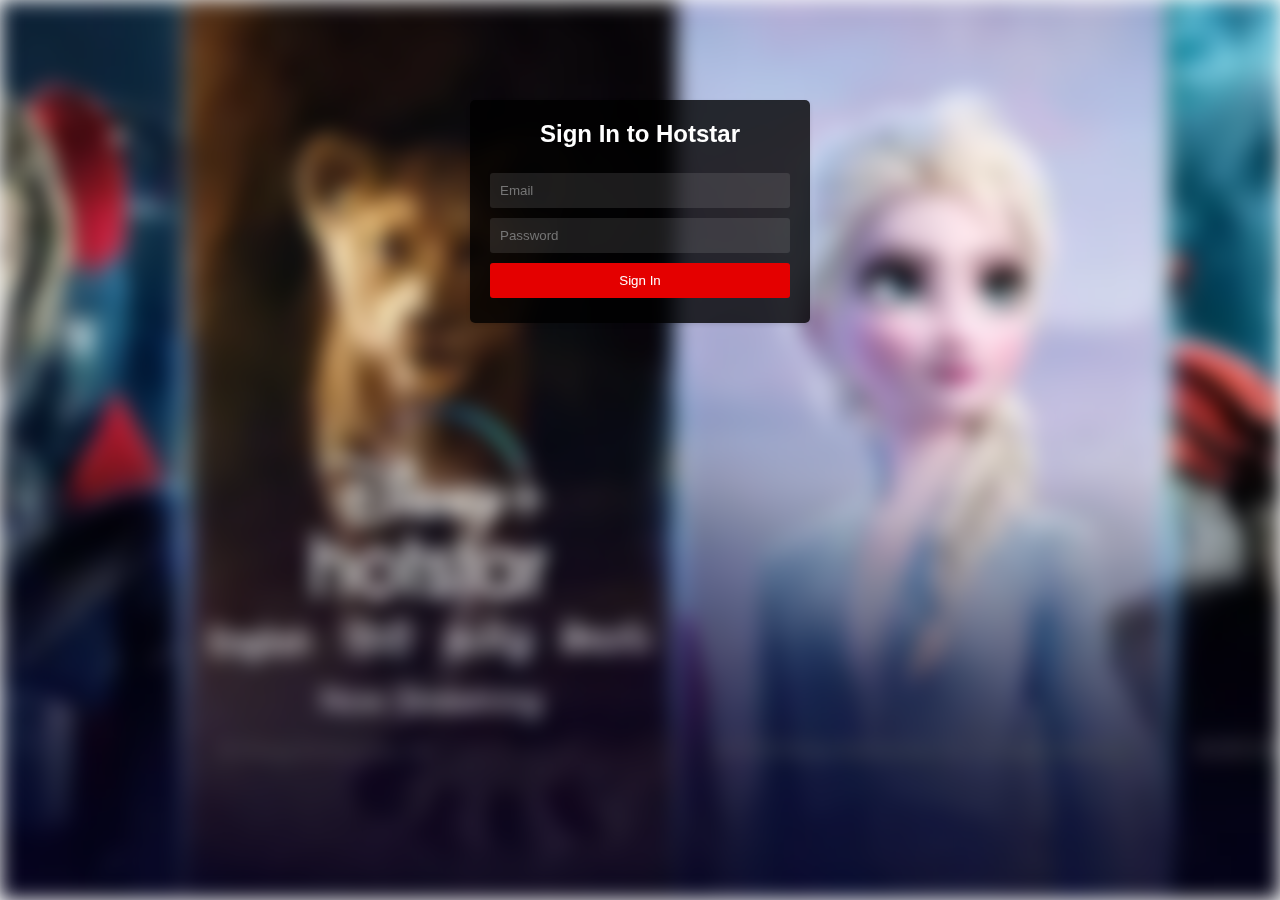
<file: docs/page02.html>
<!DOCTYPE html>
<html lang="en">
<head>
    <meta charset="UTF-8">
    <meta name="viewport" content="width=device-width, initial-scale=1.0">
    <title>Hotstar Sign In</title>
    <link rel="stylesheet" href="style1.css">
</head>
<body>
    <div class="background"></div>
    <div class="container">
        <h2>Sign In to Hotstar</h2>
        <form action="page03.html">
            <input type="email" name="email" placeholder="Email" required>
            <input type="password" name="password" placeholder="Password" required>
            <input type="submit" value="Sign In">
        </form>
    </div>
</body>
</html>
</file>
<file: docs/style1.css>
body {
    font-family: 'Roboto', sans-serif;
    margin: 0;
    padding: 0;
}

.background {
    background-image: url('disney_hotstar.jpg');
    background-size: cover;
    background-position: center;
    filter: blur(10px);
    position: fixed;
    top: 0;
    left: 0;
    width: 100%;
    height: 100%;
    z-index: -1; 
}

.container {
    background-color: rgba(0, 0, 0, 0.8);
    padding: 20px;
    border-radius: 5px;
    box-shadow: 0 2px 4px rgba(0, 0, 0, 0.1);
    width: 300px;
    margin: auto;
    margin-top: 100px;
}

h2 {
    margin-top: 0;
    margin-bottom: 20px;
    text-align: center;
    color: #fff; /* White text color */
}

input[type="email"],
input[type="password"],
input[type="submit"] {
    width: 100%;
    padding: 10px;
    margin: 5px 0;
    border: none; /* Remove border */
    border-radius: 3px;
    box-sizing: border-box;
}

input[type="email"],
input[type="password"] {
    background-color: rgba(255, 255, 255, 0.1);
    color: #fff;
}

input[type="submit"] {
    background-color: #e40000;
    color: #fff;
    cursor: pointer;
}

input[type="submit"]:hover {
    background-color: #c5000b;
}
</file>
